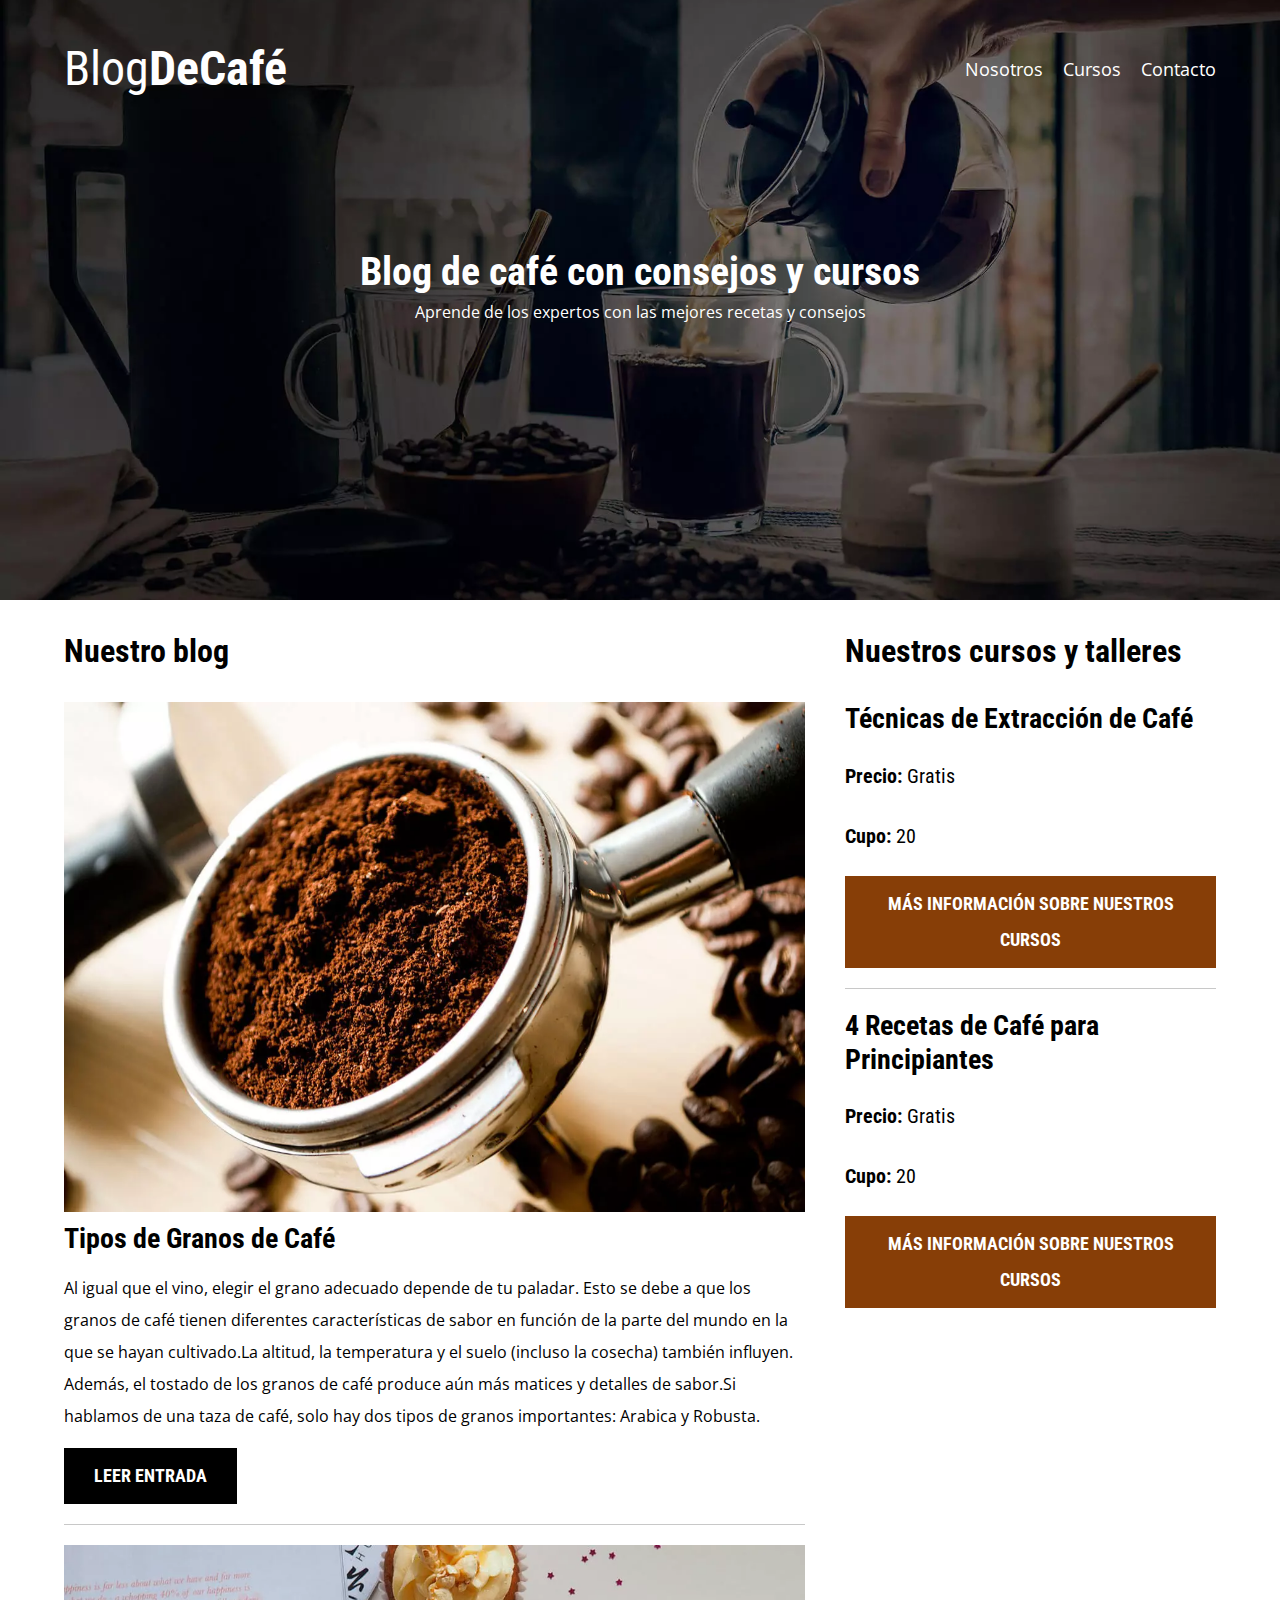
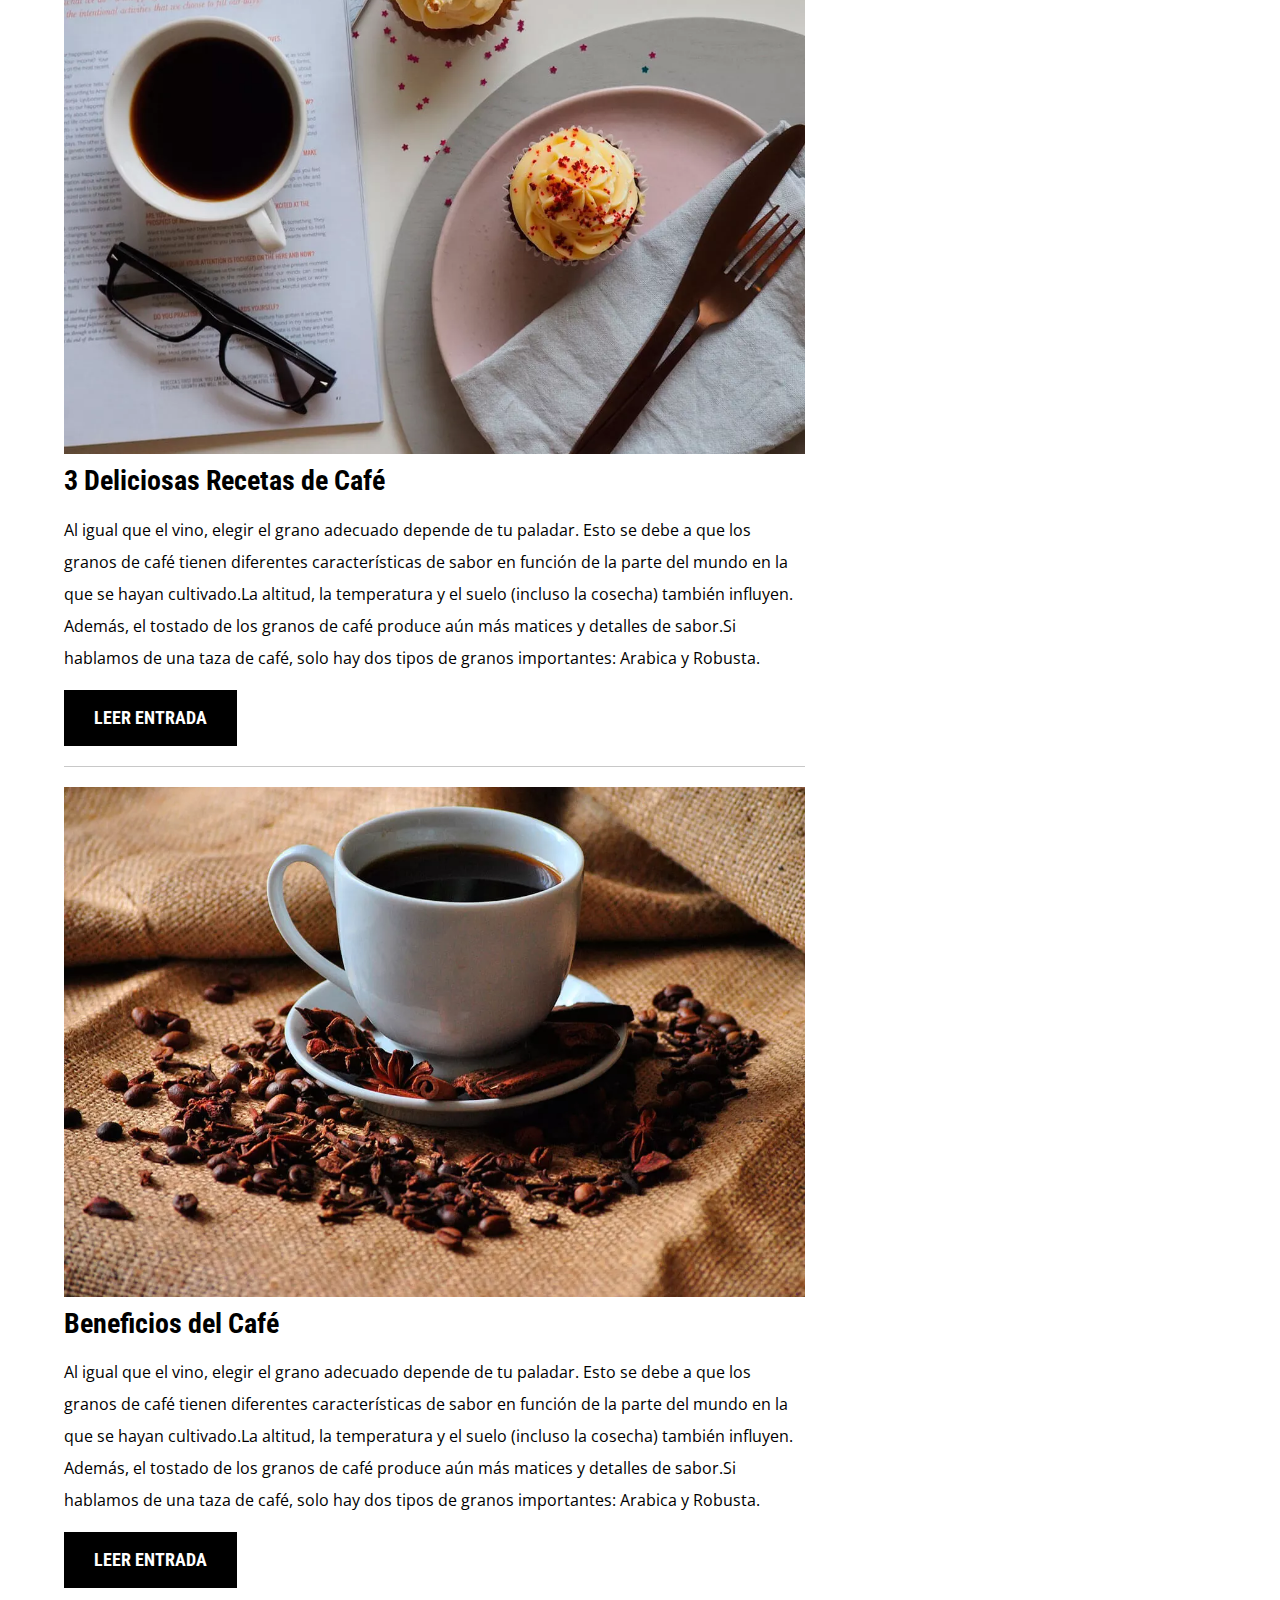
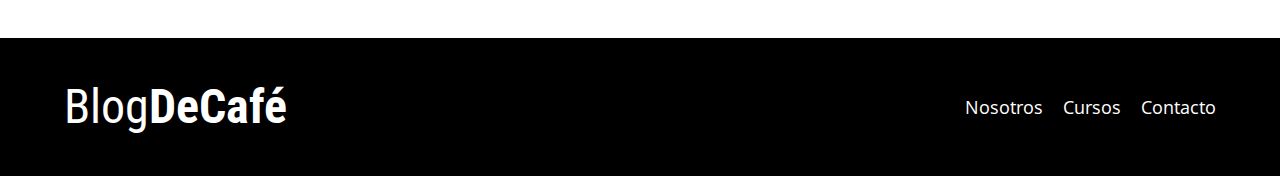
<file: index.html>
<!DOCTYPE html>
<html lang="es">
<head>
    <meta charset="UTF-8">
    <meta name="viewport" content="width=device-width, initial-scale=1.0">
    <title>Blog de Café</title>
    <meta name="description" content="Página web sobre el Café">

    <!--Preload-->

    <link rel="preload" href="css/normalize.css" as="style">
    <link rel="stylesheet" href="css/normalize.css">

    <link rel="preload" href="https://fonts.googleapis.com/css2?family=Open+Sans:wght@400;500;600;700&display=swap" crossorigin="crossorigin" as="font">
    <link href="https://fonts.googleapis.com/css2?family=Open+Sans:wght@400;500;600;700&display=swap" rel="stylesheet">

    <link rel="preload" href="https://fonts.googleapis.com/css2?family=Open+Sans:wght@400;500;600;700&family=Roboto+Condensed:wght@300;400;700&display=swap" crossorigin="crossorigin" as="font">
    <link href="https://fonts.googleapis.com/css2?family=Open+Sans:wght@400;500;600;700&family=Roboto+Condensed:wght@300;400;700&display=swap" rel="stylesheet">


    <link rel="preload" href="css/styles.css" as="style">
    <link rel="stylesheet" href="css/styles.css">
</head>
<body>
    <header class="header">
        <div class="contenedor">
            <div class="barra">
                <a class="logo" href="index.html">
                    <h1 class="logo__nombre no-margin centrar-texto">Blog<span class="logo__bold">DeCafé</span></h1>
                </a>

                <nav class="navegacion">
                    <a href="nosotros.html" class="navegacion__enlace">Nosotros</a>
                    <a href="cursos.html" class="navegacion__enlace">Cursos</a>
                    <a href="contacto.html" class="navegacion__enlace">Contacto</a>
                </nav>
            </div>
        </div>
        <div class="header__texto">
            <h2 class="no-margin">Blog de café con consejos y cursos</h2>
            <p class="no-margin">Aprende de los expertos con las mejores recetas y consejos</p>
        </div>
    </header>

    <div class="contenedor contenido-principal">
        <main class="blog">
            <h3>Nuestro blog</h3>
            <article class="entrada">
                <div class="entrada__imagen">
                    <img loading="lazy" src="img/blog1.webp" alt="imagen blog">
                </div>

                <div class="entrada__contenido">
                    <h4 class="no-margin">Tipos de Granos de Café</h4>
                    <p>Al igual que el vino, elegir el grano adecuado depende de tu paladar. Esto se debe a que los granos de café tienen diferentes características de sabor en función de la parte del mundo en la que se hayan cultivado.La altitud, la temperatura y el suelo (incluso la cosecha) también influyen. Además, el tostado de los granos de café produce aún más matices y detalles de sabor.Si hablamos de una taza de café, solo hay dos tipos de granos importantes: Arabica y Robusta.</p>
                    <a href="entrada.html" class="boton boton--primario">Leer entrada</a>
                </div>
            </article>

            <article class="entrada">
                <div class="entrada__imagen">
                    <img loading="lazy" src="img/blog2.webp" alt="imagen blog">
                </div>

                <div class="entrada__contenido">
                    <h4 class="no-margin">3 Deliciosas Recetas de Café</h4>
                    <p>Al igual que el vino, elegir el grano adecuado depende de tu paladar. Esto se debe a que los granos de café tienen diferentes características de sabor en función de la parte del mundo en la que se hayan cultivado.La altitud, la temperatura y el suelo (incluso la cosecha) también influyen. Además, el tostado de los granos de café produce aún más matices y detalles de sabor.Si hablamos de una taza de café, solo hay dos tipos de granos importantes: Arabica y Robusta.</p>
                    <a href="entrada.html" class="boton boton--primario">Leer entrada</a>
                </div>
            </article>

            <article class="entrada">
                <div class="entrada__imagen">
                    <img loading="lazy" src="img/blog3.webp" alt="imagen blog">
                </div>

                <div class="entrada__contenido">
                    <h4 class="no-margin">Beneficios del Café</h4>
                    <p>Al igual que el vino, elegir el grano adecuado depende de tu paladar. Esto se debe a que los granos de café tienen diferentes características de sabor en función de la parte del mundo en la que se hayan cultivado.La altitud, la temperatura y el suelo (incluso la cosecha) también influyen. Además, el tostado de los granos de café produce aún más matices y detalles de sabor.Si hablamos de una taza de café, solo hay dos tipos de granos importantes: Arabica y Robusta.</p>
                    <a href="entrada.html" class="boton boton--primario">Leer entrada</a>
                </div>
            </article>
        </main>

        <aside class="sidebar">
            <h3>Nuestros cursos y talleres</h3>

            <ul class="cursos no-padding">
                <li class="widget-curso">
                    <h4 class="no-margin">Técnicas de Extracción de Café</h4>
                    <p class="widget-curso__label">Precio:
                        <span class="widget-curso__informacion">Gratis</span>
                    </p>
                    <p class="widget-curso__label">Cupo:
                        <span class="widget-curso__informacion">20</span>
                    </p>
                    <a href="" class="boton boton--secundario">Más Información sobre nuestros cursos</a>
                </li>
                <li class="widget-curso">
                    <h4 class="no-margin">4 Recetas de Café para Principiantes</h4>
                    <p class="widget-curso__label">Precio:
                        <span class="widget-curso__informacion">Gratis</span>
                    </p>
                    <p class="widget-curso__label">Cupo:
                        <span class="widget-curso__informacion">20</span>
                    </p>
                    <a href="" class="boton boton--secundario">Más Información sobre nuestros cursos</a>
                </li>
            </ul>
        </aside>
    </div>

    <footer class="footer">
        <div class="contenedor">
            <div class="barra">
                <a class="logo" href="index.html">
                    <h1 class="logo__nombre no-margin centrar-texto">Blog<span class="logo__bold">DeCafé</span></h1>
                </a>

                <nav class="navegacion">
                    <a href="nosotros.html" class="navegacion__enlace">Nosotros</a>
                    <a href="cursos.html" class="navegacion__enlace">Cursos</a>
                    <a href="contacto.html" class="navegacion__enlace">Contacto</a>
                </nav>
            </div>
        </div>
    </footer>
    <script src="js/modernizr.js"></script>
</body>
</html>
</file>
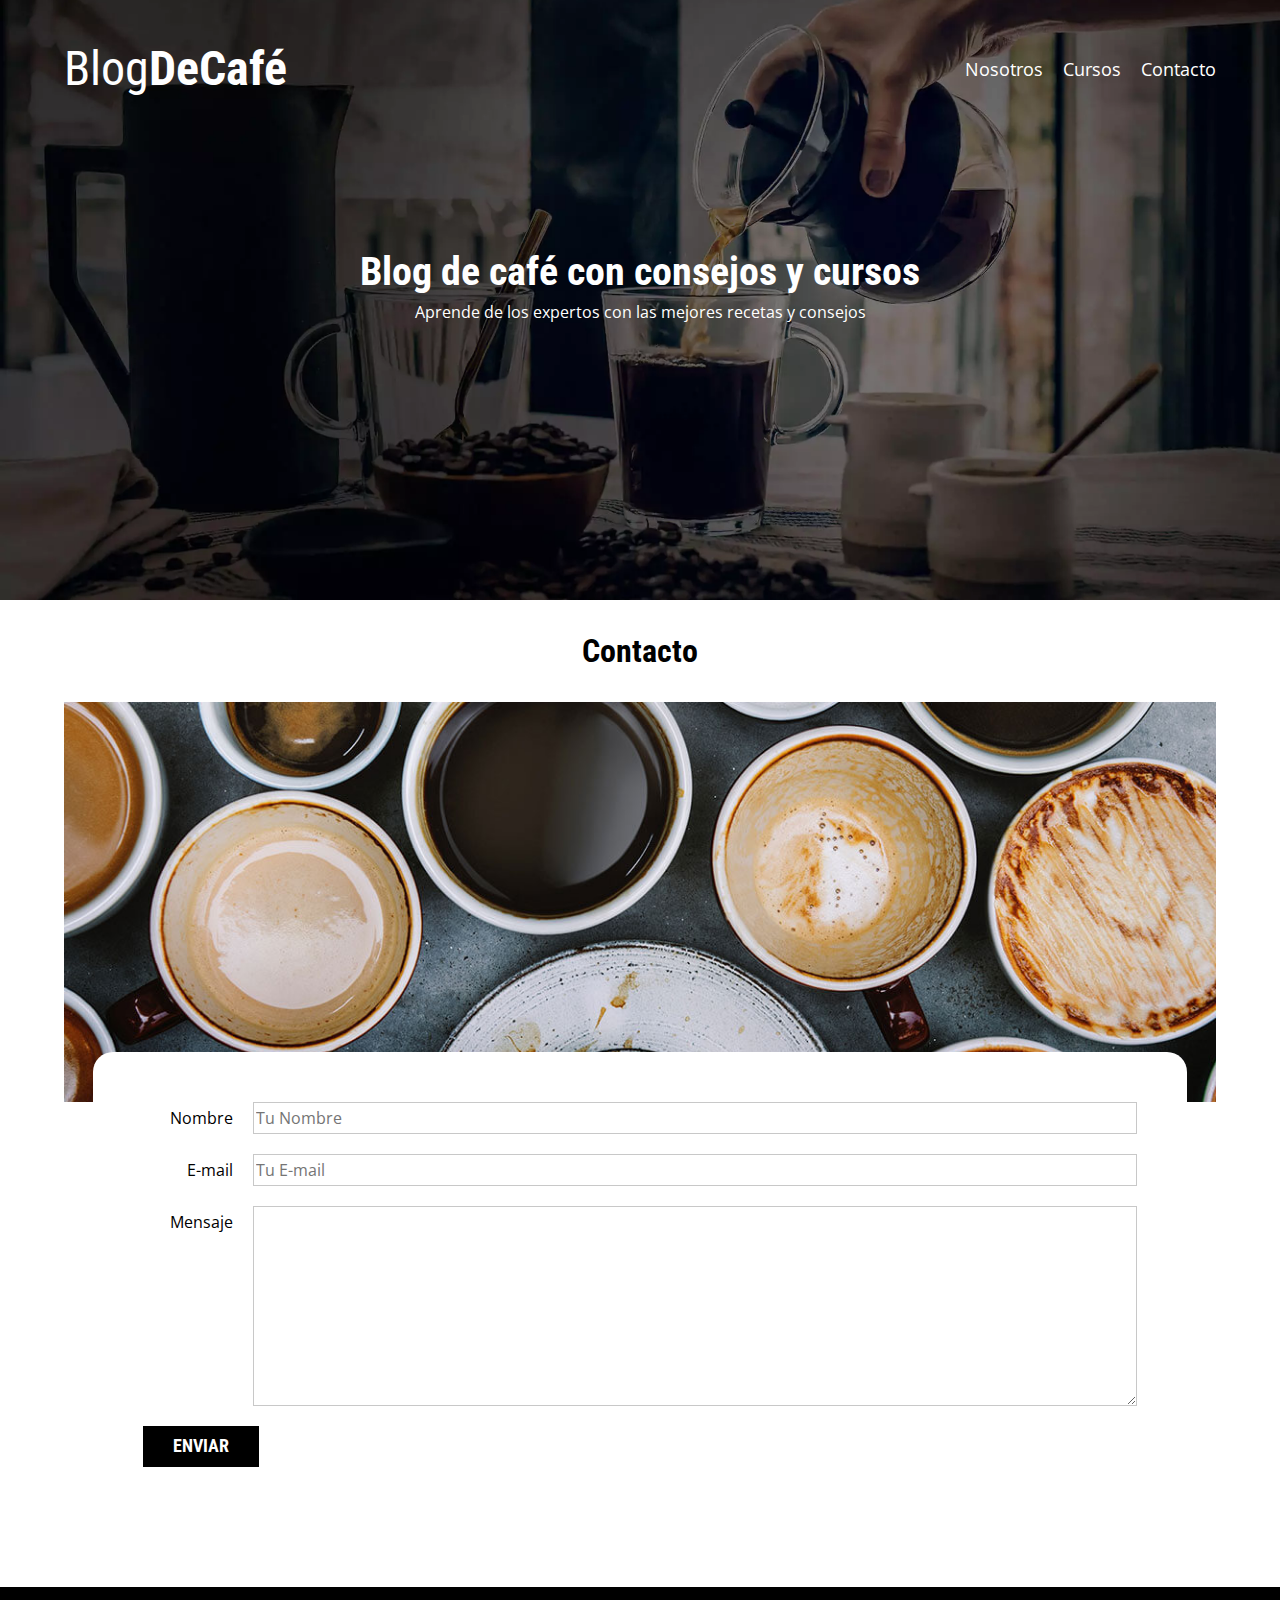
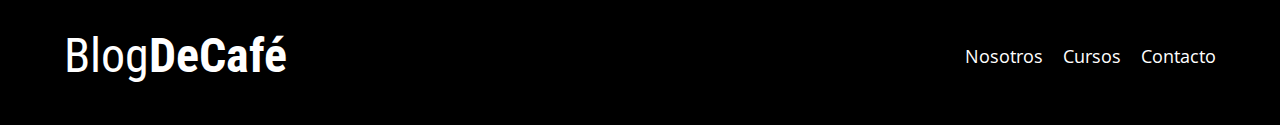
<file: contacto.html>
<!DOCTYPE html>
<html lang="es">
<head>
    <meta charset="UTF-8">
    <meta name="viewport" content="width=device-width, initial-scale=1.0">
    <title>Blog de Café</title>

    <!--Prefetch-->

    <link rel="prefetch" href="nosotros.html" as="document">

    <!--Preload-->

    <link rel="preload" href="css/normalize.css" as="style">
    <link rel="stylesheet" href="css/normalize.css">

    <link rel="preload" href="https://fonts.googleapis.com/css2?family=Open+Sans:wght@400;500;600;700&display=swap" crossorigin="crossorigin" as="font">
    <link href="https://fonts.googleapis.com/css2?family=Open+Sans:wght@400;500;600;700&display=swap" rel="stylesheet">

    <link rel="preload" href="https://fonts.googleapis.com/css2?family=Open+Sans:wght@400;500;600;700&family=Roboto+Condensed:wght@300;400;700&display=swap" crossorigin="crossorigin" as="font">
    <link href="https://fonts.googleapis.com/css2?family=Open+Sans:wght@400;500;600;700&family=Roboto+Condensed:wght@300;400;700&display=swap" rel="stylesheet">


    <link rel="preload" href="css/styles.css" as="style">
    <link rel="stylesheet" href="css/styles.css">
</head>
<body>
<header class="header">
    <div class="contenedor">
        <div class="barra">
            <a class="logo" href="index.html">
                <h1 class="logo__nombre no-margin centrar-texto">Blog<span class="logo__bold">DeCafé</span></h1>
            </a>

            <nav class="navegacion">
                <a href="nosotros.html" class="navegacion__enlace">Nosotros</a>
                <a href="cursos.html" class="navegacion__enlace">Cursos</a>
                <a href="contacto.html" class="navegacion__enlace">Contacto</a>
            </nav>
        </div>
    </div>
    <div class="header__texto">
        <h2 class="no-margin">Blog de café con consejos y cursos</h2>
        <p class="no-margin">Aprende de los expertos con las mejores recetas y consejos</p>
    </div>
</header>

<div class="contenedor">
    <h3 class="centrar-texto">Contacto</h3>
    <div class="contacto-bg"></div>

    <form class="formulario">
        <div class="campo">
            <label class="campo__label" for="nombre">Nombre</label> <!--El for deja que cuando le damos al label nos manda al input con el id nombre-->
            <input class="campo__input" type="text" placeholder="Tu Nombre" id="nombre">
        </div>
        <div class="campo">
            <label class="campo__label" for="email">E-mail</label>
            <input class="campo__input" type="email" placeholder="Tu E-mail" id="email">
        </div>
        <div class="campo">
            <label class="campo__label" for="mensaje">Mensaje</label>
            <textarea class="campo__input campo__input--textarea" id="mensaje" cols="30" rows="10"></textarea>
        </div>
        <div class="campo">
            <input type="submit" value="Enviar" class="boton boton--primario">
        </div>
    </form>
</div>

<footer class="footer">
    <div class="contenedor">
        <div class="barra">
            <a class="logo" href="index.html">
                <h1 class="logo__nombre no-margin centrar-texto">Blog<span class="logo__bold">DeCafé</span></h1>
            </a>

            <nav class="navegacion">
                <a href="nosotros.html" class="navegacion__enlace">Nosotros</a>
                <a href="cursos.html" class="navegacion__enlace">Cursos</a>
                <a href="contacto.html" class="navegacion__enlace">Contacto</a>
            </nav>
        </div>
    </div>
</footer>
<script src="js/modernizr.js"></script>
</body>
</html>
</file>
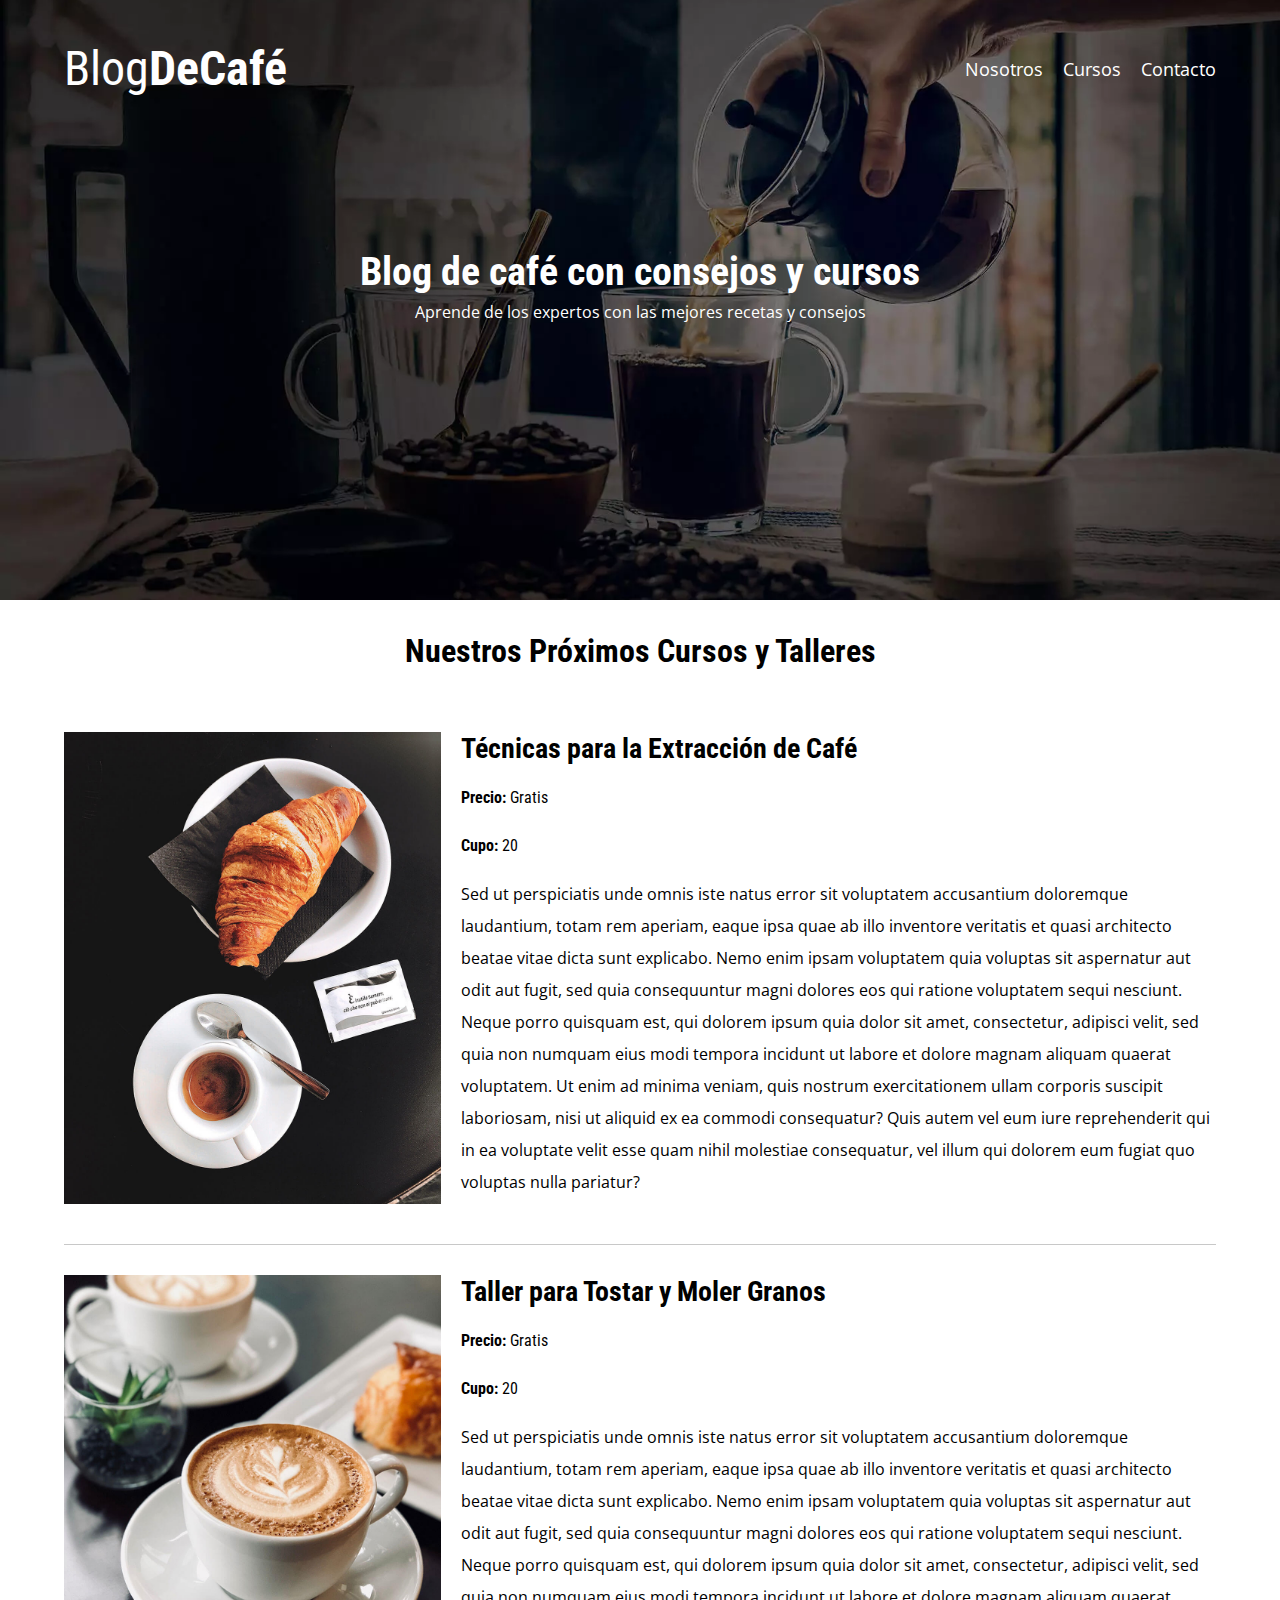
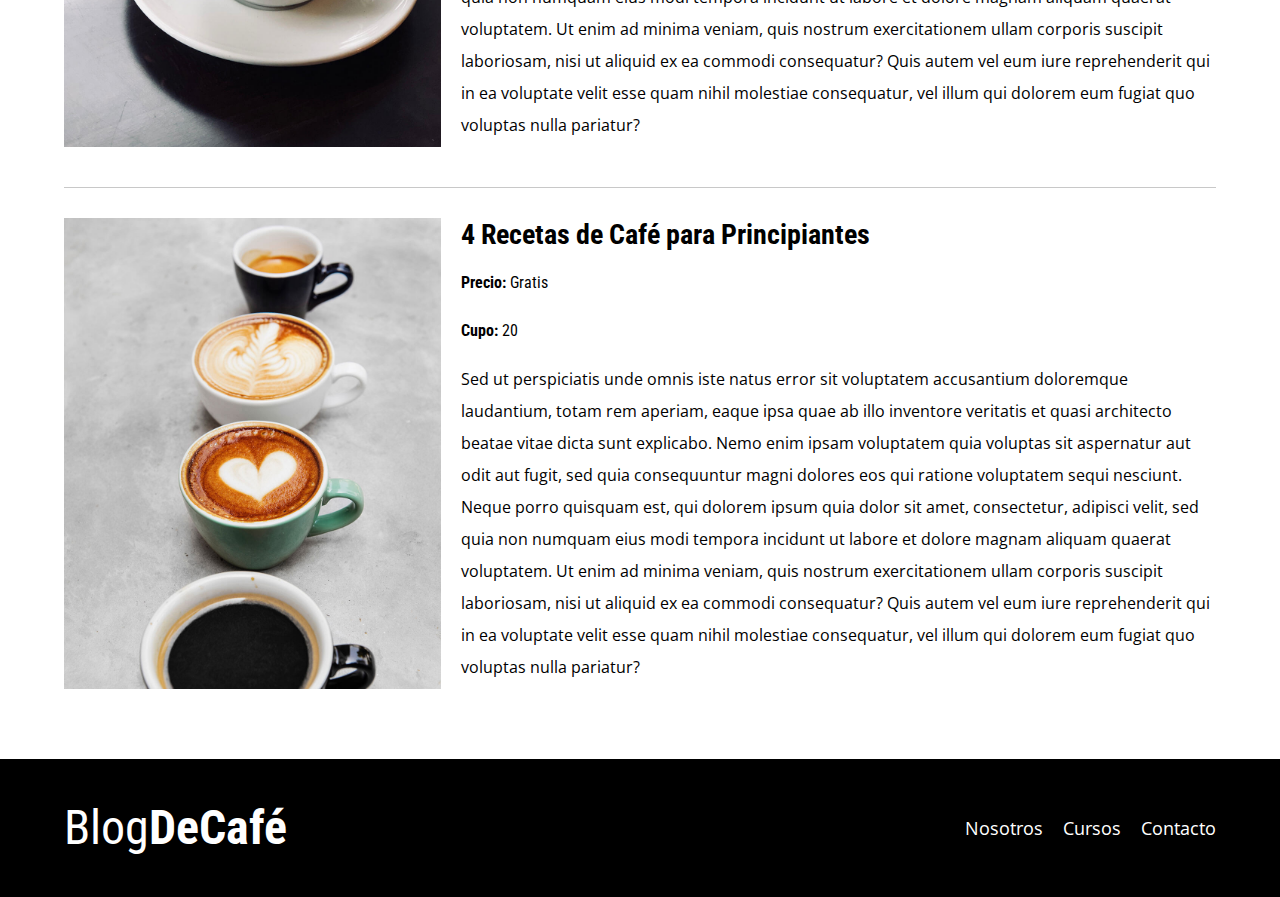
<file: cursos.html>
<!DOCTYPE html>
<html lang="es">
<head>
    <meta charset="UTF-8">
    <meta name="viewport" content="width=device-width, initial-scale=1.0">
    <title>Blog de Café</title>

    <!--Preload-->

    <link rel="preload" href="css/normalize.css" as="style">
    <link rel="stylesheet" href="css/normalize.css">

    <link rel="preload" href="https://fonts.googleapis.com/css2?family=Open+Sans:wght@400;500;600;700&display=swap" crossorigin="crossorigin" as="font">
    <link href="https://fonts.googleapis.com/css2?family=Open+Sans:wght@400;500;600;700&display=swap" rel="stylesheet">

    <link rel="preload" href="https://fonts.googleapis.com/css2?family=Open+Sans:wght@400;500;600;700&family=Roboto+Condensed:wght@300;400;700&display=swap" crossorigin="crossorigin" as="font">
    <link href="https://fonts.googleapis.com/css2?family=Open+Sans:wght@400;500;600;700&family=Roboto+Condensed:wght@300;400;700&display=swap" rel="stylesheet">


    <link rel="preload" href="css/styles.css" as="style">
    <link rel="stylesheet" href="css/styles.css">
</head>
<body>
<header class="header">
    <div class="contenedor">
        <div class="barra">
            <a class="logo" href="index.html">
                <h1 class="logo__nombre no-margin centrar-texto">Blog<span class="logo__bold">DeCafé</span></h1>
            </a>

            <nav class="navegacion">
                <a href="nosotros.html" class="navegacion__enlace">Nosotros</a>
                <a href="cursos.html" class="navegacion__enlace">Cursos</a>
                <a href="contacto.html" class="navegacion__enlace">Contacto</a>
            </nav>
        </div>
    </div>
    <div class="header__texto">
        <h2 class="no-margin">Blog de café con consejos y cursos</h2>
        <p class="no-margin">Aprende de los expertos con las mejores recetas y consejos</p>
    </div>
</header>

<div class="contenedor">
    <h3 class="centrar-texto">Nuestros Próximos Cursos y Talleres</h3>
    <div class="curso">
        <div class="curso__imagen">
            <img loading="lazy" src="img/curso1.jpg" alt="imagen del curso">
        </div>
        <div class="curso__informacion">
            <h4 class="no-margin">Técnicas para la Extracción de Café</h4>
            <p class="curso__label">Precio:
                <span class="curso__informacion">Gratis</span>
            </p>
            <p class="curso__label">Cupo:
                <span class="curso__informacion">20</span>
            </p>
            <p class="descripcion-del-curso">Sed ut perspiciatis unde omnis iste natus error sit voluptatem accusantium doloremque laudantium, totam rem aperiam, eaque ipsa quae ab illo inventore veritatis et quasi architecto beatae vitae dicta sunt explicabo. Nemo enim ipsam voluptatem quia voluptas sit aspernatur aut odit aut fugit, sed quia consequuntur magni dolores eos qui ratione voluptatem sequi nesciunt. Neque porro quisquam est, qui dolorem ipsum quia dolor sit amet, consectetur, adipisci velit, sed quia non numquam eius modi tempora incidunt ut labore et dolore magnam aliquam quaerat voluptatem. Ut enim ad minima veniam, quis nostrum exercitationem ullam corporis suscipit laboriosam, nisi ut aliquid ex ea commodi consequatur? Quis autem vel eum iure reprehenderit qui in ea voluptate velit esse quam nihil molestiae consequatur, vel illum qui dolorem eum fugiat quo voluptas nulla pariatur?</p>
        </div> <!--Curso Informacion-->
    </div> <!--Curso-->
    <div class="curso">
        <div class="curso__imagen">
            <img loading="lazy" src="img/curso2.jpg" alt="imagen del curso">
        </div>
        <div class="curso__informacion">
            <h4 class="no-margin">Taller para Tostar y Moler Granos</h4>
            <p class="curso__label">Precio:
                <span class="curso__informacion">Gratis</span>
            </p>
            <p class="curso__label">Cupo:
                <span class="curso__informacion">20</span>
            </p>
            <p class="descripcion-del-curso">Sed ut perspiciatis unde omnis iste natus error sit voluptatem accusantium doloremque laudantium, totam rem aperiam, eaque ipsa quae ab illo inventore veritatis et quasi architecto beatae vitae dicta sunt explicabo. Nemo enim ipsam voluptatem quia voluptas sit aspernatur aut odit aut fugit, sed quia consequuntur magni dolores eos qui ratione voluptatem sequi nesciunt. Neque porro quisquam est, qui dolorem ipsum quia dolor sit amet, consectetur, adipisci velit, sed quia non numquam eius modi tempora incidunt ut labore et dolore magnam aliquam quaerat voluptatem. Ut enim ad minima veniam, quis nostrum exercitationem ullam corporis suscipit laboriosam, nisi ut aliquid ex ea commodi consequatur? Quis autem vel eum iure reprehenderit qui in ea voluptate velit esse quam nihil molestiae consequatur, vel illum qui dolorem eum fugiat quo voluptas nulla pariatur?</p>
        </div> <!--Curso Informacion-->
    </div> <!--Curso-->
    <div class="curso">
        <div class="curso__imagen">
            <img loading="lazy" src="img/curso3.jpg" alt="imagen del curso">
        </div>
        <div class="curso__informacion">
            <h4 class="no-margin">4 Recetas de Café para Principiantes</h4>
            <p class="curso__label">Precio:
                <span class="curso__informacion">Gratis</span>
            </p>
            <p class="curso__label">Cupo:
                <span class="curso__informacion">20</span>
            </p>
            <p class="descripcion-del-curso">Sed ut perspiciatis unde omnis iste natus error sit voluptatem accusantium doloremque laudantium, totam rem aperiam, eaque ipsa quae ab illo inventore veritatis et quasi architecto beatae vitae dicta sunt explicabo. Nemo enim ipsam voluptatem quia voluptas sit aspernatur aut odit aut fugit, sed quia consequuntur magni dolores eos qui ratione voluptatem sequi nesciunt. Neque porro quisquam est, qui dolorem ipsum quia dolor sit amet, consectetur, adipisci velit, sed quia non numquam eius modi tempora incidunt ut labore et dolore magnam aliquam quaerat voluptatem. Ut enim ad minima veniam, quis nostrum exercitationem ullam corporis suscipit laboriosam, nisi ut aliquid ex ea commodi consequatur? Quis autem vel eum iure reprehenderit qui in ea voluptate velit esse quam nihil molestiae consequatur, vel illum qui dolorem eum fugiat quo voluptas nulla pariatur?</p>
        </div> <!--Curso Informacion-->
    </div> <!--Curso-->
</div>

<footer class="footer">
    <div class="contenedor">
        <div class="barra">
            <a class="logo" href="index.html">
                <h1 class="logo__nombre no-margin centrar-texto">Blog<span class="logo__bold">DeCafé</span></h1>
            </a>

            <nav class="navegacion">
                <a href="nosotros.html" class="navegacion__enlace">Nosotros</a>
                <a href="cursos.html" class="navegacion__enlace">Cursos</a>
                <a href="contacto.html" class="navegacion__enlace">Contacto</a>
            </nav>
        </div>
    </div>
</footer>
<script src="js/modernizr.js"></script>
</body>
</html>
</file>
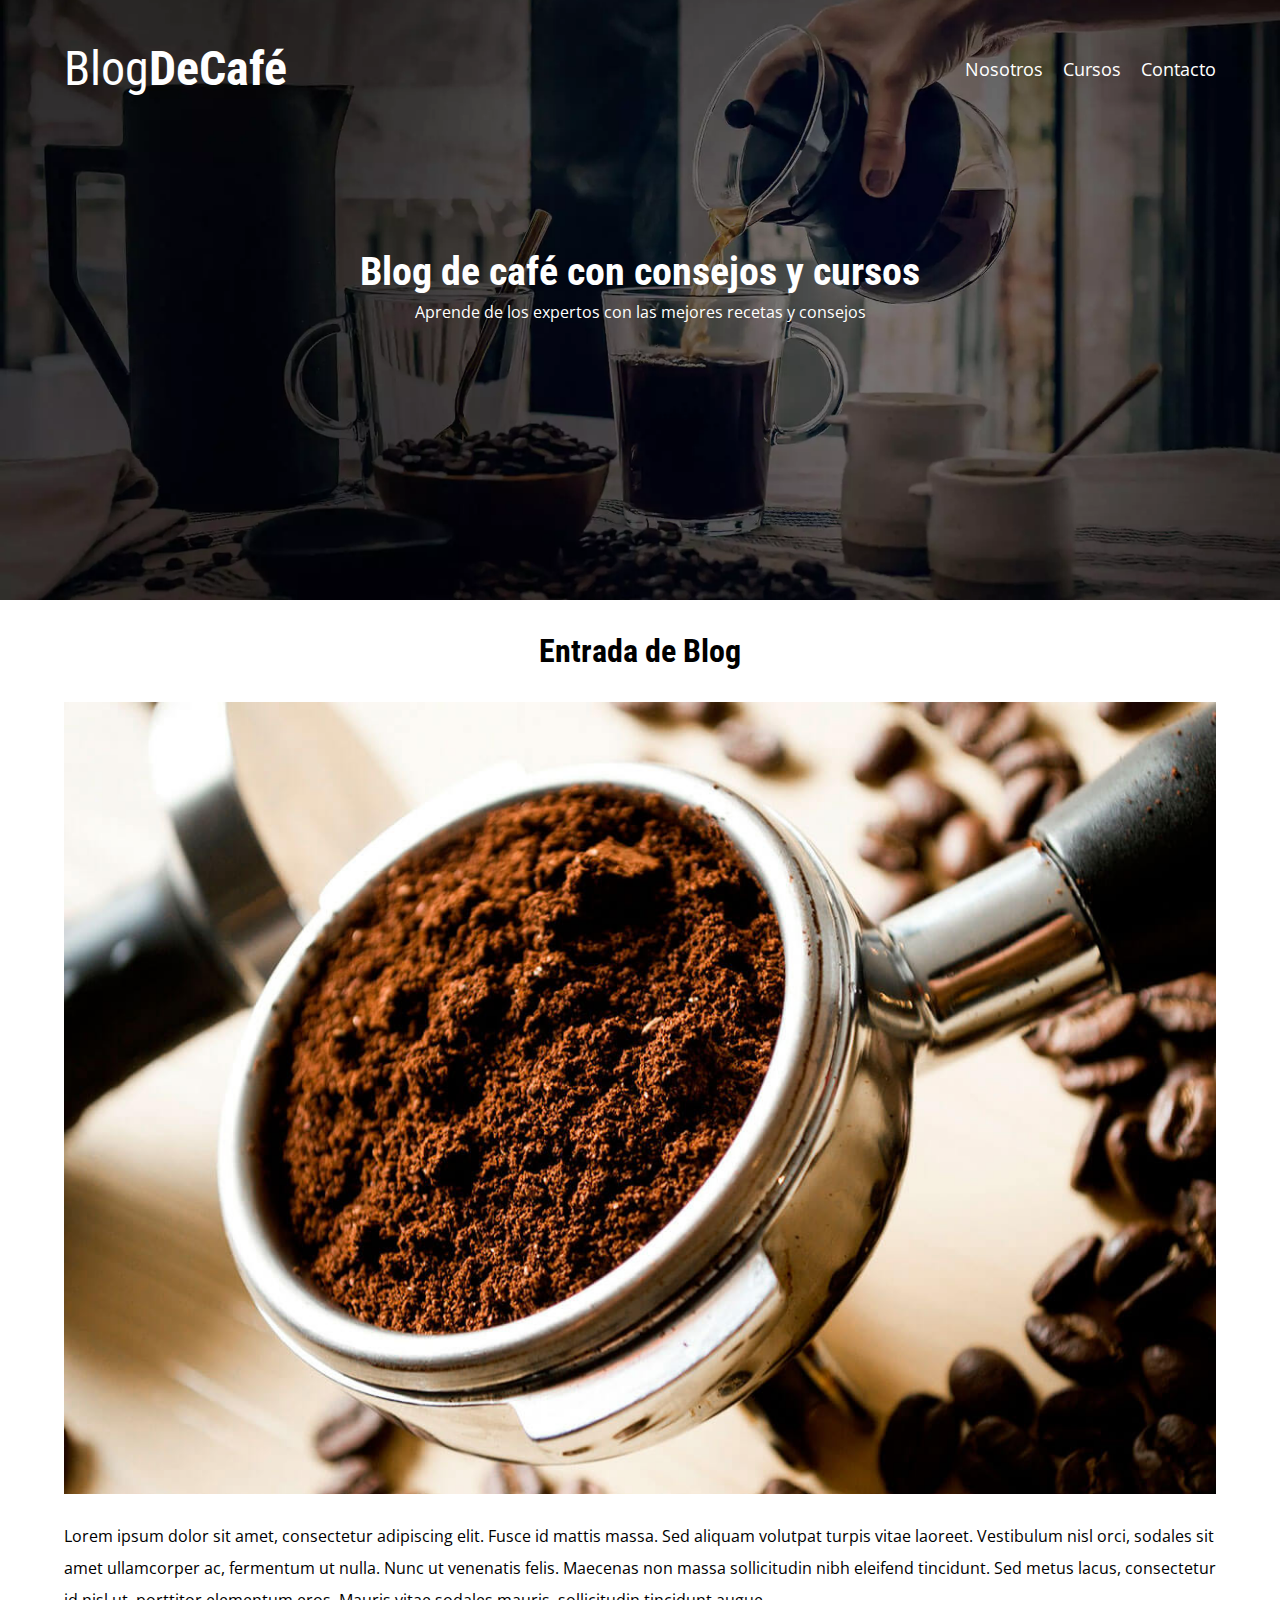
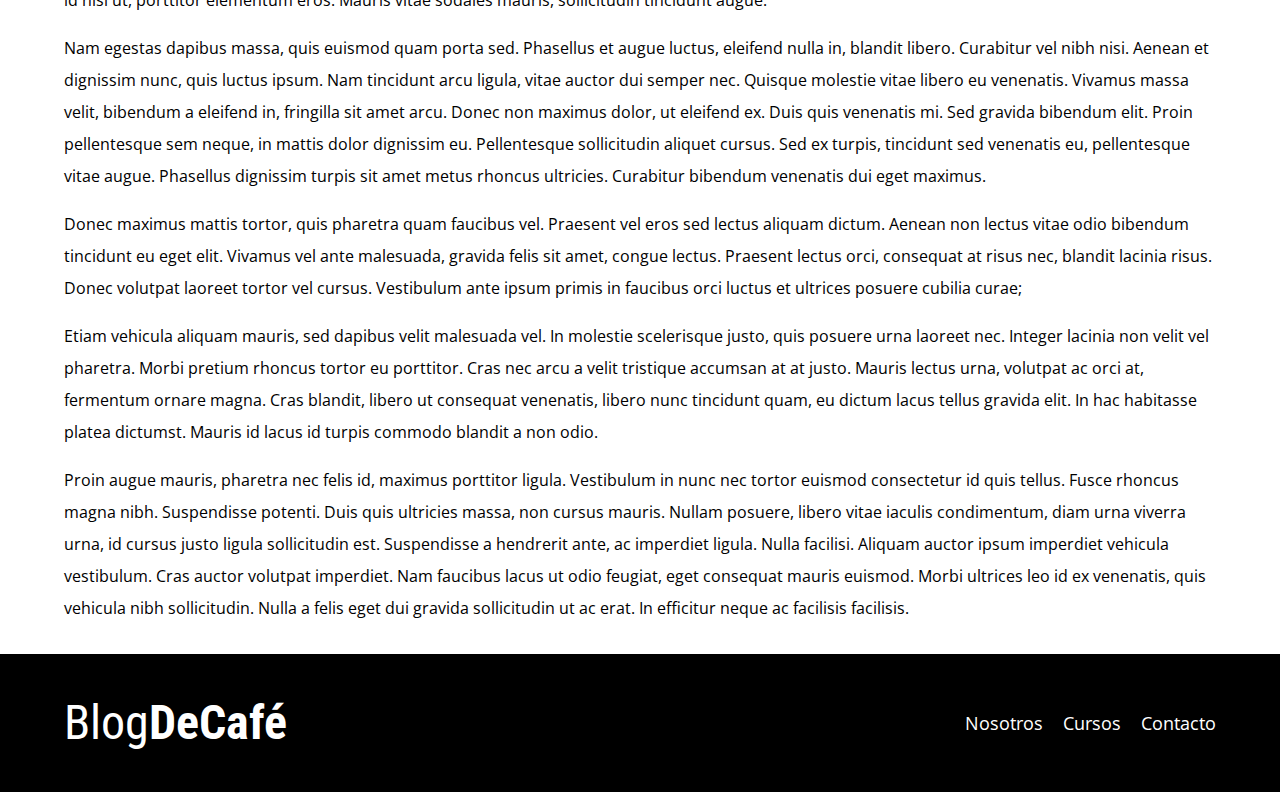
<file: entrada.html>
<!DOCTYPE html>
<html lang="es">
<head>
    <meta charset="UTF-8">
    <meta name="viewport" content="width=device-width, initial-scale=1.0">
    <title>Blog de Café</title>

    <!--Preload-->

    <link rel="preload" href="css/normalize.css" as="style">
    <link rel="stylesheet" href="css/normalize.css">

    <link rel="preload" href="https://fonts.googleapis.com/css2?family=Open+Sans:wght@400;500;600;700&display=swap" crossorigin="crossorigin" as="font">
    <link href="https://fonts.googleapis.com/css2?family=Open+Sans:wght@400;500;600;700&display=swap" rel="stylesheet">

    <link rel="preload" href="https://fonts.googleapis.com/css2?family=Open+Sans:wght@400;500;600;700&family=Roboto+Condensed:wght@300;400;700&display=swap" crossorigin="crossorigin" as="font">
    <link href="https://fonts.googleapis.com/css2?family=Open+Sans:wght@400;500;600;700&family=Roboto+Condensed:wght@300;400;700&display=swap" rel="stylesheet">


    <link rel="preload" href="css/styles.css" as="style">
    <link rel="stylesheet" href="css/styles.css">
</head>
<body>
<header class="header">
    <div class="contenedor">
        <div class="barra">
            <a class="logo" href="index.html">
                <h1 class="logo__nombre no-margin centrar-texto">Blog<span class="logo__bold">DeCafé</span></h1>
            </a>

            <nav class="navegacion">
                <a href="nosotros.html" class="navegacion__enlace">Nosotros</a>
                <a href="cursos.html" class="navegacion__enlace">Cursos</a>
                <a href="contacto.html" class="navegacion__enlace">Contacto</a>
            </nav>
        </div>
    </div>
    <div class="header__texto">
        <h2 class="no-margin">Blog de café con consejos y cursos</h2>
        <p class="no-margin">Aprende de los expertos con las mejores recetas y consejos</p>
    </div>
</header>

<div class="contenedor">
    <h3 class="centrar-texto">Entrada de Blog</h3>
    <main class="entrada">
        <div class="entrada__imagen">
            <img loading="lazy" src="img/blog1.jpg" alt="imagen de entrada">
        </div>
        <div class="entrada__texto">
            <p>Lorem ipsum dolor sit amet, consectetur adipiscing elit. Fusce id mattis massa. Sed aliquam volutpat turpis vitae laoreet. Vestibulum nisl orci, sodales sit amet ullamcorper ac, fermentum ut nulla. Nunc ut venenatis felis. Maecenas non massa sollicitudin nibh eleifend tincidunt. Sed metus lacus, consectetur id nisl ut, porttitor elementum eros. Mauris vitae sodales mauris, sollicitudin tincidunt augue.</p>

            <p>Nam egestas dapibus massa, quis euismod quam porta sed. Phasellus et augue luctus, eleifend nulla in,
                blandit libero. Curabitur vel nibh nisi. Aenean et dignissim nunc, quis luctus ipsum. Nam tincidunt arcu
                ligula, vitae auctor dui semper nec. Quisque molestie vitae libero eu venenatis. Vivamus massa velit,
                bibendum a eleifend in, fringilla sit amet arcu. Donec non maximus dolor, ut eleifend ex. Duis quis
                venenatis mi. Sed gravida bibendum elit. Proin pellentesque sem neque, in mattis dolor dignissim eu.
                Pellentesque sollicitudin aliquet cursus. Sed ex turpis, tincidunt sed venenatis eu, pellentesque vitae
                augue. Phasellus dignissim turpis sit amet metus rhoncus ultricies. Curabitur bibendum venenatis dui
                eget maximus.</p>

            <p>Donec maximus mattis tortor, quis pharetra quam faucibus vel. Praesent vel eros sed lectus aliquam
                dictum. Aenean non lectus vitae odio bibendum tincidunt eu eget elit. Vivamus vel ante malesuada,
                gravida felis sit amet, congue lectus. Praesent lectus orci, consequat at risus nec, blandit lacinia
                risus. Donec volutpat laoreet tortor vel cursus. Vestibulum ante ipsum primis in faucibus orci luctus et
                ultrices posuere cubilia curae;</p>

            <p>Etiam vehicula aliquam mauris, sed dapibus velit malesuada vel. In molestie scelerisque justo, quis
                posuere urna laoreet nec. Integer lacinia non velit vel pharetra. Morbi pretium rhoncus tortor eu
                porttitor. Cras nec arcu a velit tristique accumsan at at justo. Mauris lectus urna, volutpat ac orci
                at, fermentum ornare magna. Cras blandit, libero ut consequat venenatis, libero nunc tincidunt quam, eu
                dictum lacus tellus gravida elit. In hac habitasse platea dictumst. Mauris id lacus id turpis commodo
                blandit a non odio.</p>

            <p>Proin augue mauris, pharetra nec felis id, maximus porttitor ligula. Vestibulum in nunc nec tortor
                euismod consectetur id quis tellus. Fusce rhoncus magna nibh. Suspendisse potenti. Duis quis ultricies
                massa, non cursus mauris. Nullam posuere, libero vitae iaculis condimentum, diam urna viverra urna, id
                cursus justo ligula sollicitudin est. Suspendisse a hendrerit ante, ac imperdiet ligula. Nulla facilisi.
                Aliquam auctor ipsum imperdiet vehicula vestibulum. Cras auctor volutpat imperdiet. Nam faucibus lacus
                ut odio feugiat, eget consequat mauris euismod. Morbi ultrices leo id ex venenatis, quis vehicula nibh
                sollicitudin. Nulla a felis eget dui gravida sollicitudin ut ac erat. In efficitur neque ac facilisis
                facilisis.</p>
        </div>
    </main>
</div>

<footer class="footer">
    <div class="contenedor">
        <div class="barra">
            <a class="logo" href="index.html">
                <h1 class="logo__nombre no-margin centrar-texto">Blog<span class="logo__bold">DeCafé</span></h1>
            </a>

            <nav class="navegacion">
                <a href="nosotros.html" class="navegacion__enlace">Nosotros</a>
                <a href="cursos.html" class="navegacion__enlace">Cursos</a>
                <a href="contacto.html" class="navegacion__enlace">Contacto</a>
            </nav>
        </div>
    </div>
</footer>
<script src="js/modernizr.js"></script>
</body>
</html>
</file>
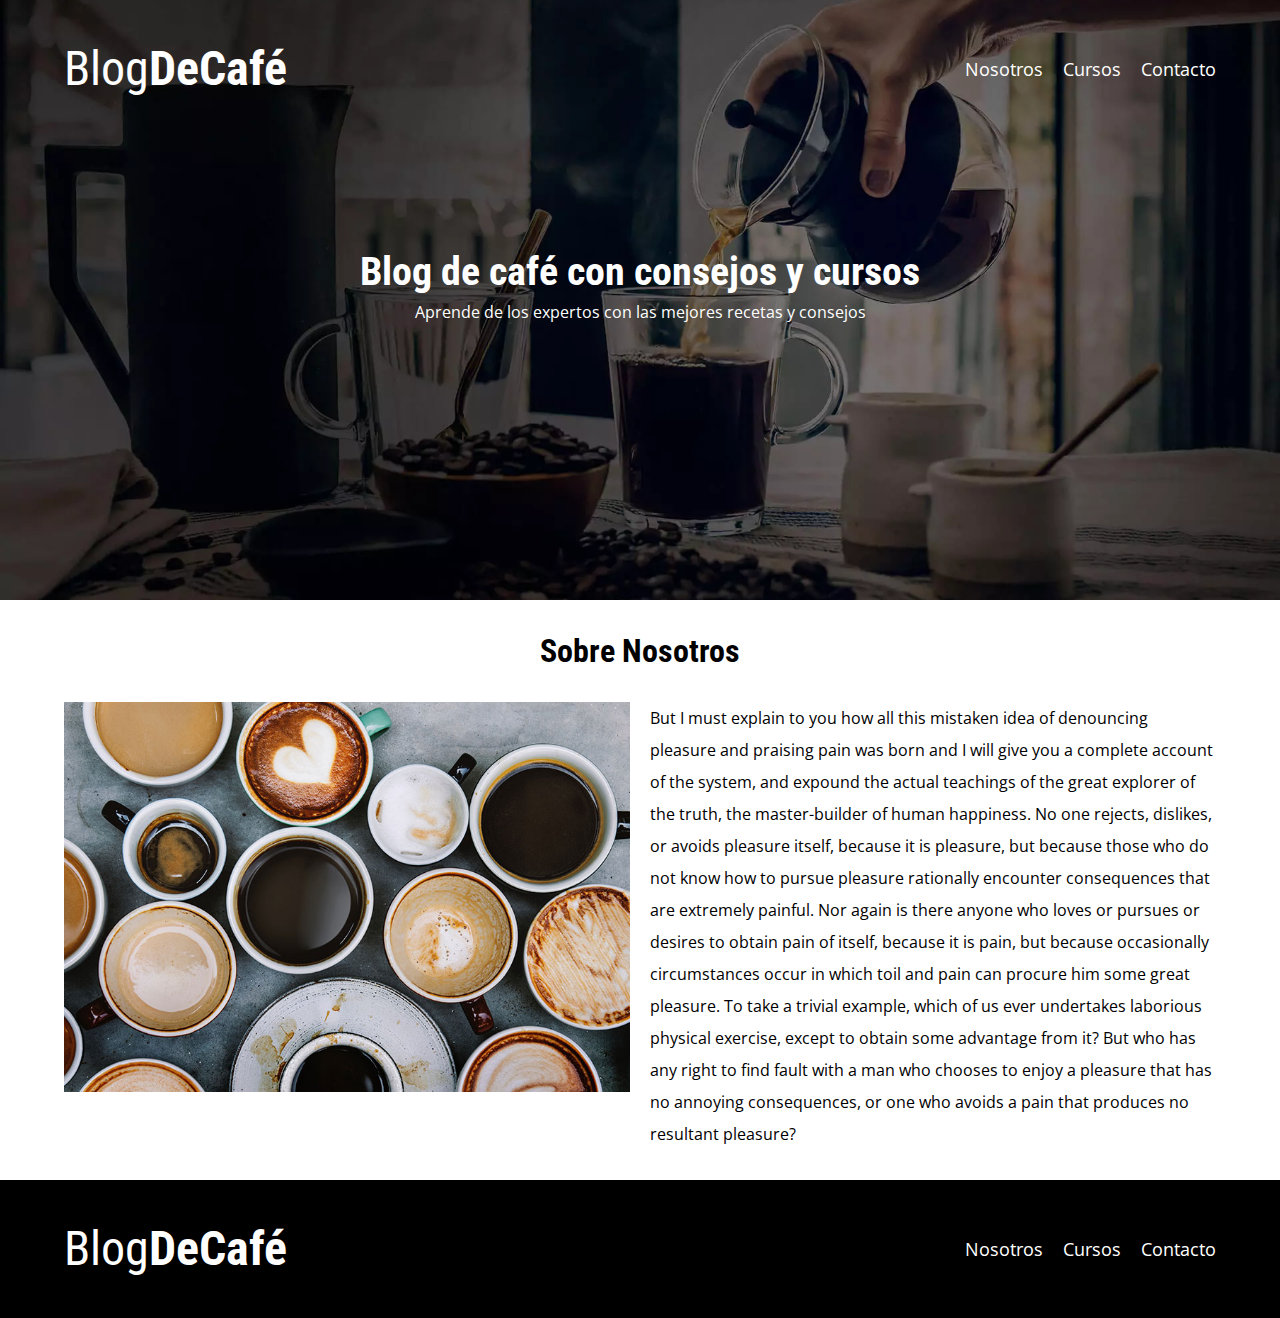
<file: nosotros.html>
<!DOCTYPE html>
<html lang="es">
<head>
    <meta charset="UTF-8">
    <meta name="viewport" content="width=device-width, initial-scale=1.0">
    <title>Blog de Café</title>

    <!--Preload-->

    <link rel="preload" href="css/normalize.css" as="style">
    <link rel="stylesheet" href="css/normalize.css">

    <link rel="preload" href="https://fonts.googleapis.com/css2?family=Open+Sans:wght@400;500;600;700&display=swap" crossorigin="crossorigin" as="font">
    <link href="https://fonts.googleapis.com/css2?family=Open+Sans:wght@400;500;600;700&display=swap" rel="stylesheet">

    <link rel="preload" href="https://fonts.googleapis.com/css2?family=Open+Sans:wght@400;500;600;700&family=Roboto+Condensed:wght@300;400;700&display=swap" crossorigin="crossorigin" as="font">
    <link href="https://fonts.googleapis.com/css2?family=Open+Sans:wght@400;500;600;700&family=Roboto+Condensed:wght@300;400;700&display=swap" rel="stylesheet">


    <link rel="preload" href="css/styles.css" as="style">
    <link rel="stylesheet" href="css/styles.css">
</head>
<body>
<header class="header">
    <div class="contenedor">
        <div class="barra">
            <a class="logo" href="index.html">
                <h1 class="logo__nombre no-margin centrar-texto">Blog<span class="logo__bold">DeCafé</span></h1>
            </a>

            <nav class="navegacion">
                <a href="nosotros.html" class="navegacion__enlace">Nosotros</a>
                <a href="cursos.html" class="navegacion__enlace">Cursos</a>
                <a href="contacto.html" class="navegacion__enlace">Contacto</a>
            </nav>
        </div>
    </div>
    <div class="header__texto">
        <h2 class="no-margin">Blog de café con consejos y cursos</h2>
        <p class="no-margin">Aprende de los expertos con las mejores recetas y consejos</p>
    </div>
</header>

<div class="contenedor">
    <h3 class="centrar-texto">Sobre Nosotros</h3>
    <main class="sobre-nosotros">
        <div class="sobre-nosotros__imagen">
            <img loading="lazy" src="img/nosotros.jpg" alt="sobre nosotros">
        </div>
        <div class="sobre-nosotros__texto">
            <p class="no-margin">But I must explain to you how all this mistaken idea of denouncing pleasure and praising pain was born and I will give you a complete account of the system, and expound the actual teachings of the great explorer of the truth, the master-builder of human happiness. No one rejects, dislikes, or avoids pleasure itself, because it is pleasure, but because those who do not know how to pursue pleasure rationally encounter consequences that are extremely painful. Nor again is there anyone who loves or pursues or desires to obtain pain of itself, because it is pain, but because occasionally circumstances occur in which toil and pain can procure him some great pleasure. To take a trivial example, which of us ever undertakes laborious physical exercise, except to obtain some advantage from it? But who has any right to find fault with a man who chooses to enjoy a pleasure that has no annoying consequences, or one who avoids a pain that produces no resultant pleasure?</p>
        </div>
    </main>
</div>

<footer class="footer">
    <div class="contenedor">
        <div class="barra">
            <a class="logo" href="index.html">
                <h1 class="logo__nombre no-margin centrar-texto">Blog<span class="logo__bold">DeCafé</span></h1>
            </a>

            <nav class="navegacion">
                <a href="nosotros.html" class="navegacion__enlace">Nosotros</a>
                <a href="cursos.html" class="navegacion__enlace">Cursos</a>
                <a href="contacto.html" class="navegacion__enlace">Contacto</a>
            </nav>
        </div>
    </div>
</footer>
<script src="js/modernizr.js"></script>
</body>
</html>
</file>
<file: css/styles.css>
:root {
    --fuenteHeading: 'Roboto Condensed', sans-serif;
    --fuenteParrafos: 'Open Sans', sans-serif;
    --colorBlanco: #ffffff;
    --colorNegro: #000000;
    --colorMarron: #873e07;
    --colorSeparador: #c8c8c8;
}

html {
    box-sizing: border-box;
    font-size: 62.5%; /* 1rem = 10px */
}

*, *:before, *:after {
    box-sizing: inherit;
}

body {
    font-family: var(--fuenteParrafos);
    font-size: 1.6rem;
    line-height: 2;
}

/** Globales **/
.contenedor {
    width: min(90%, 120rem);
    margin: 0 auto;
}

* {
    text-decoration: none;  
}

h1, h2, h3, h4 {
    font-family: var(--fuenteHeading);
    line-height: 1.2;
}

h1 {
    font-size: 4.8rem;
}

h2 {
    font-size: 4rem;
}

h3 {
    font-size: 3.2rem;
}

h4 {
    font-size: 2.8rem;
}

img {
    max-width: 100%;
}

/** Utilidades **/
.no-margin {
    margin: 0;
}

.no-padding {
    padding: 0;
}

.centrar-texto {
    text-align: center;
}

/** Header **/
.webp .header {
    background-image: url(../img/banner.webp);
}
.no-webp .header {
    background-image: url(../img/banner.jpg);
}
.header {
    height: 60rem;
    background-size: cover;
    background-repeat: no-repeat;
    background-position: center center;
}
.header__texto {
    text-align: center;
    color: var(--colorBlanco);
    margin-top: 5rem;
}

@media (min-width: 768px) {
    .header__texto {
        margin-top: 15rem;
    }
}

@media (min-width: 768px) {
    .barra {
        padding-top: 4rem;
        display: flex;
        justify-content: space-between;
        align-items: center;
    }
}

.logo {
    color: var(--colorBlanco);
}

.logo__nombre {
    font-weight: normal;
}

.logo__bold {
    font-weight: bold;
}

@media (min-width: 768px) {
    .navegacion {
        display: flex;
        gap: 2rem;
    }
}

.navegacion__enlace {
    display: block;
    text-align: center;
    font-size: 1.8rem;
    color: var(--colorBlanco);
}

@media (min-width: 768px) {
    .contenido-principal {
        display: grid;
        grid-template-columns: 2fr 1fr;
        column-gap: 4rem;
    }
}

.entrada {
    border-bottom: 1px solid var(--colorSeparador);
    margin-bottom: 2rem;
}

/* Para que no afecte al ultimo articulo */
.entrada:last-of-type {
    border: none;
    margin-bottom: 0;
}

.boton {
    display: block;
    font-family: var(--fuenteHeading);
    color: var(--colorBlanco);
    text-align: center;
    padding: 1rem 3rem;
    font-size: 1.8rem;
    text-transform: uppercase;
    font-weight: bold;
    margin-bottom: 2rem;
    border: none;
}

@media (min-width: 768px) {
    .boton {
        display: inline-block;

    }
}

.boton:hover {
    cursor: pointer;
}

.boton--primario {
    background-color: var(--colorNegro);
}

.boton--secundario {
    background-color: var(--colorMarron);
}

.cursos {
    list-style: none;
}

.widget-curso {
    border-bottom: 1px solid var(--colorSeparador);
    margin-bottom: 2rem;
}

.widget-curso:last-of-type {
    border: none;
    margin-bottom: 0;
}

.widget-curso__label,
.curso__label {
    font-family: var(--fuenteHeading);
    font-weight: bold;
}

.widget-curso__informacion,
.curso__informacion{
    font-weight: normal;
}

.widget-curso__label, .widget-curso__informacion {
    font-size: 2rem;
}

.footer {
    background-color: var(--colorNegro);
    padding-bottom: 4rem;
    margin-top: 3rem;
}

/** Sobre Nosotros **/
@media (min-width: 768px) {
    .sobre-nosotros {
        display: grid;
        grid-template-columns: repeat(2, 1fr);
        column-gap: 2rem;
    }
}

/** Cursos **/
.curso {
    padding: 3rem 0;
    border-bottom: 1px solid var(--colorSeparador);
}

.curso:last-of-type {
    border: none;
}

@media (min-width: 768px) {
    .curso {
        display: grid;
        grid-template-columns: 1fr 2fr;
        column-gap: 2rem;
    }
}

/** Contacto **/
.contacto-bg {
    background-image: url("/img/contacto.jpg");
    height: 40rem;
    background-size: cover;
    background-repeat: no-repeat;
}

.formulario {
    background-color: var(--colorBlanco);
    margin: -5rem auto 0 auto;
    width: 95%;
    padding: 5rem;
    border-radius: 2rem;
}
.campo {
    display: flex;
    margin-bottom: 2rem;
    gap: 2rem;
}
.campo__label {
    flex: 0 0 9rem;
    text-align: right   ;
}
.campo__input {
    flex: 1;
    border: 1px solid var(--colorSeparador);
}
.campo__input--textarea {
    height: 20rem;
}
</file>
